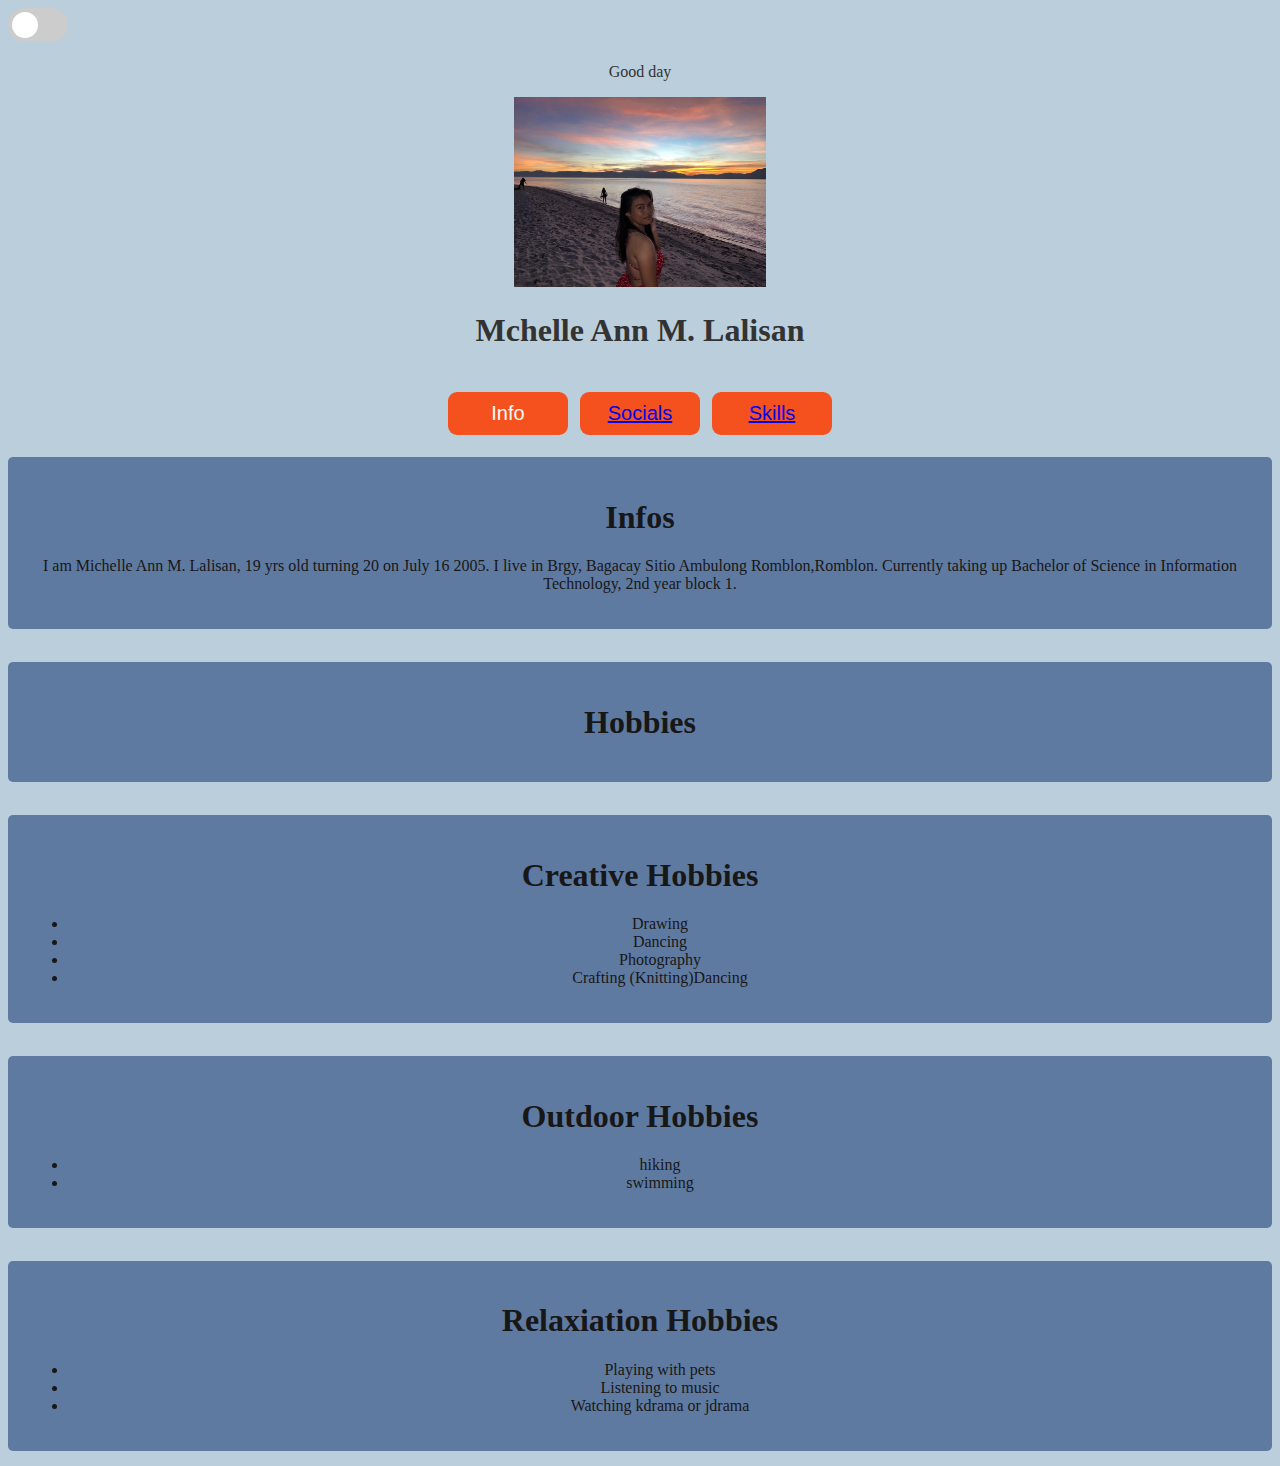
<file: FINAL_PROJECT_T7_MICHELLE_LALISAN/index.html>
<!DOCTYPE html>
<html lang="en">
<head>
    <meta charset="UTF-8">
    <meta name="viewport" content="width=device-width, initial-scale=1.0">
    <title>portfolio</title>
    <link rel="stylesheet"href="css/style.css">
    <link rel="stylesheet" href="https://cdnjs.cloudflare.com/ajax/libs/font-awesome/6.7.2/css/all.min.css" integrity="sha512-Evv84Mr4kqVGRNSgIGL/F/aIDqQb7xQ2vcrdIwxfjThSH8CSR7PBEakCr51Ck+w+/U6swU2Im1vVX0SVk9ABhg==" crossorigin="anonymous" referrerpolicy="no-referrer" />

</head>
<body>

    <label class="switch">
        <input type="checkbox" id="darkModeToggle">
        <span class="slider round"></span>
    </label>

    
    <center>
        <p id="demo"></p>
        <img src="profile.jpeg" height="20%" width="20%">
        <h1>Mchelle Ann M. Lalisan</h1>
        <br>

        <button class="button" style="vertical-align:middle"><span>Info</a></span></button>
        <button class="button" style="vertical-align:middle"><span><a href="socials.html">Socials</a></span></button>
        <button class="button" style="vertical-align:middle"><span><a href="skills.html">Skills</a></span></button>
    </center>
    <br>
    <div class="content">
        <center>
            <h1>Infos</h1>
            <p>I am Michelle Ann M. Lalisan, 19 yrs old turning 20 on July 16 2005. I live in Brgy, Bagacay Sitio Ambulong Romblon,Romblon. Currently taking up Bachelor of Science in Information Technology, 2nd year block 1.</p>
        </center>
    </div>
    <br>
    <div class="content">
        <center>
            <h1>Hobbies</h1>
        </center>
    </div>
    <br>
    <div class="content">
        <center>
            <h1>Creative Hobbies</h1>
           <ul>
            <li>Drawing</li>
            <li>Dancing</li>
            <li>Photography</li>
            <li>Crafting (Knitting)Dancing</li>
           </ul>
        </center>
    </div>
    <br>
    <div class="content">
        <center>
            <h1>Outdoor Hobbies</h1>
           <ul>
            <li>hiking</li>
            <li>swimming</li>
           </ul>
        </center>
    </div>
    <br>
    <div class="content">
        <center>
            <h1>Relaxiation Hobbies</h1>
           <ul>
            <li>Playing with pets</li>
            <li>Listening to music</li>
            <li>Watching kdrama or jdrama</li>
           </ul>
        </center>
    </div>
    <script src="script.js"></script>
</body>
</html>
</file>
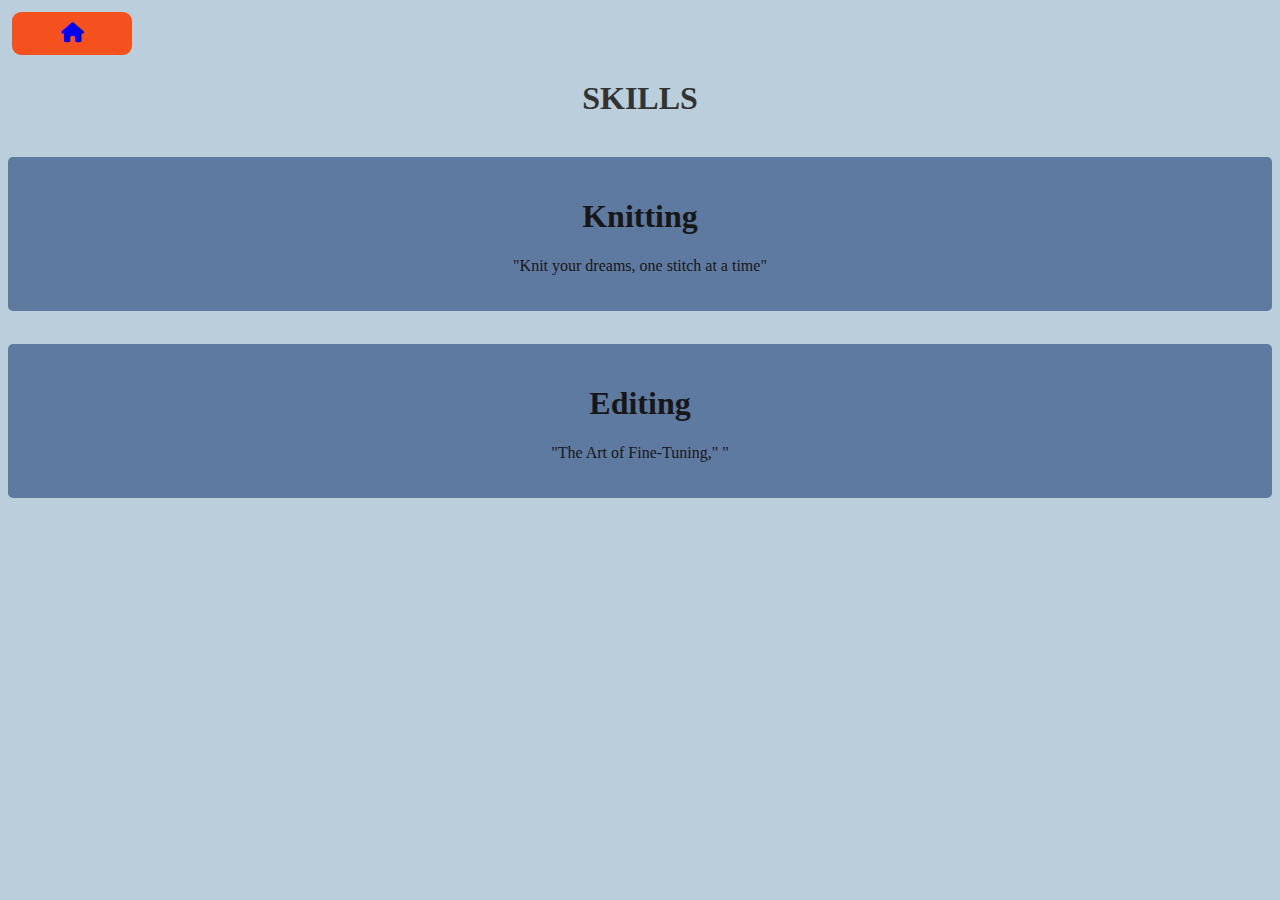
<file: FINAL_PROJECT_T7_MICHELLE_LALISAN/skills.html>
<!DOCTYPE html>
<html lang="en">
<head>
    <meta charset="UTF-8">
    <meta name="viewport" content="width=device-width, initial-scale=1.0">
    <title></title>
    <link rel="stylesheet"href="css/style.css">
    <link rel="stylesheet" href="https://cdnjs.cloudflare.com/ajax/libs/font-awesome/6.7.2/css/all.min.css" integrity="sha512-Evv84Mr4kqVGRNSgIGL/F/aIDqQb7xQ2vcrdIwxfjThSH8CSR7PBEakCr51Ck+w+/U6swU2Im1vVX0SVk9ABhg==" crossorigin="anonymous" referrerpolicy="no-referrer" />
</head>
<body>
    <button class="button" style="vertical-align:middle"><span><a href="index.html"><i class="fa-solid fa-house"></i></a></span></button>
    <div class="header">
    <center>
        <h1>SKILLS</h1>
    </center>
    </div>
    <br>
    <div class="content">
        <center>
            <h1>Knitting</h1>
            <p>"Knit your dreams, one stitch at a time"</p>
        </center>
    </div>
    <br>
    <div class="content">
        <center>
            <h1>Editing</h1>
            <p> "The Art of Fine-Tuning," "</p>
        </center>
    </div>
    <script src="script.js"></script>
</body>
</html>
</file>
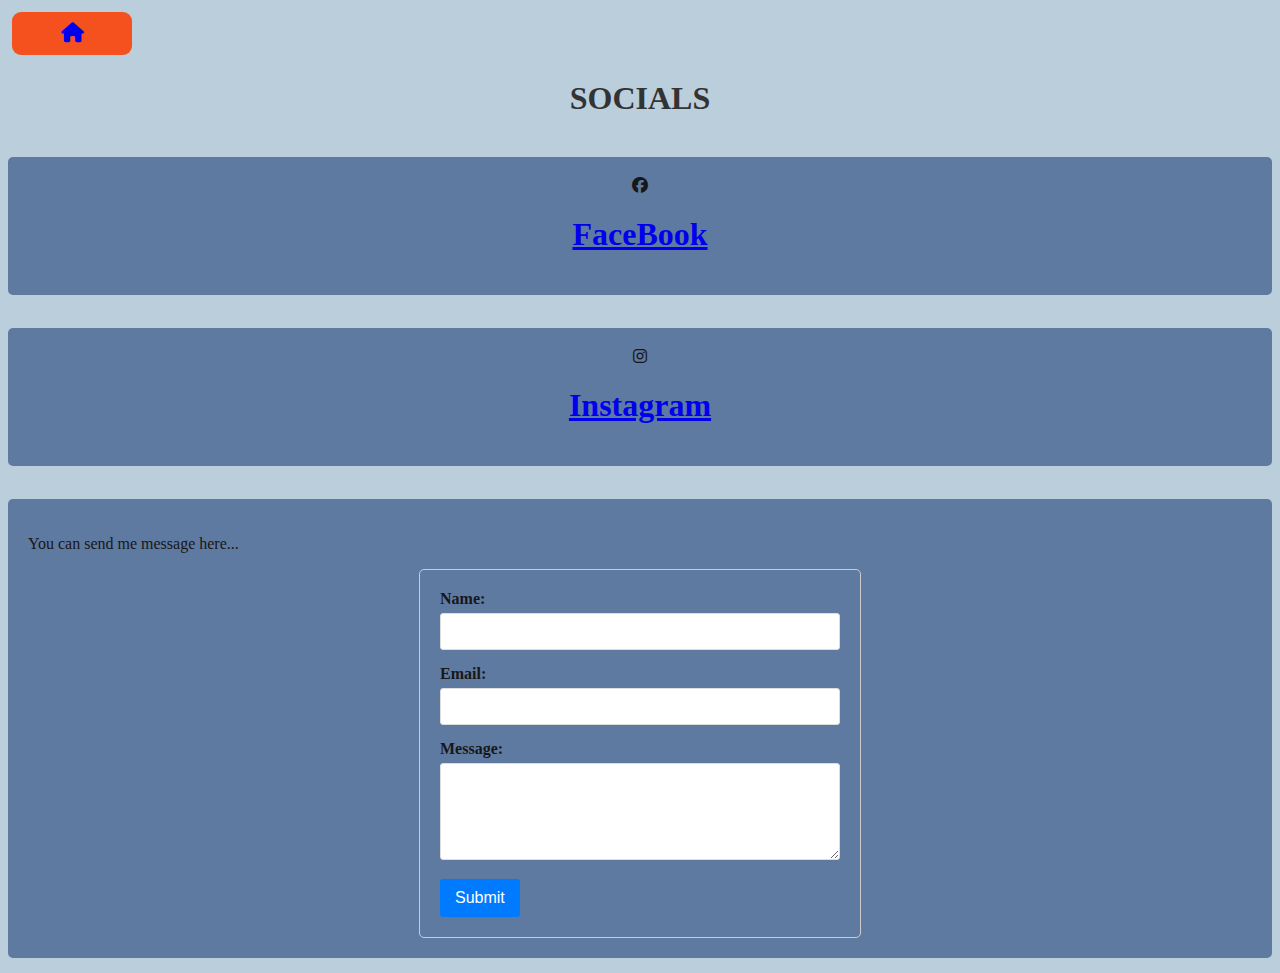
<file: FINAL_PROJECT_T7_MICHELLE_LALISAN/socials.html>
<!DOCTYPE html>
<html lang="en">
<head>
    <meta charset="UTF-8">
    <meta name="viewport" content="width=device-width, initial-scale=1.0">
    <title></title>
         <link rel="stylesheet"href="css/style.css">
         <link rel="stylesheet" href="https://cdnjs.cloudflare.com/ajax/libs/font-awesome/6.7.2/css/all.min.css" integrity="sha512-Evv84Mr4kqVGRNSgIGL/F/aIDqQb7xQ2vcrdIwxfjThSH8CSR7PBEakCr51Ck+w+/U6swU2Im1vVX0SVk9ABhg==" crossorigin="anonymous" referrerpolicy="no-referrer" />
</head>
<body>
    <button class="button" style="vertical-align:middle"><span><a href="index.html"><i class="fa-solid fa-house"></i></a></span></button>
    <div class="header">
    <center>
        <h1>SOCIALS</h1>
    </center>
    </div>
    <br>
    <div class="content">
        <center>
            <i class="fa-brands fa-facebook"></i>
            <a href="https://www.facebook.com/share/1AfkgmQToj/"><h1>FaceBook</h1></a>
        </center>
    </div>
    <br>
    <div class="content">
        <center>

            <i class="fa-brands fa-instagram"></i>
            <a href="https://l.messenger.com/l.php?u=https%3A%2F%2Fwww.instagram.com%2Fcllme_elle%3Figsh%3DMWNwOHgxNWFkZmhubg%253D%253D&h=AT1v82qNnnxdmz9M2XKMgs9jGy51yEC0E-kBbr4RgQ9blc9fPdL-1Nc9FHCPT351xYExIRjAXmM1iOU5KBivDsBIVLxWNB8gBXMHD6xNrGJCNx7mPT2QI4vvJ4EJz_rby7UR7A"><h1>Instagram</h1></a>
        </center>
    </div>
    <br>
    <div class="content">
        <p>You can send me message here...</p>
    <form id="contactForm">
        <div>
            <label for="name">Name:</label>
            <input type="text" id="name" name="name" required>
            <span class="error-message" id="nameError"></span>
        </div>
        <div>
            <label for="email">Email:</label>
            <input type="email" id="email" name="email" required>
            <span class="error-message" id="emailError"></span>
        </div>
        <div>
            <label for="message">Message:</label>
            <textarea id="message" name="message" rows="5" required></textarea>
            <span class="error-message" id="messageError"></span>
        </div>
        <button type="submit">Submit</button>
        <div id="submissionMessage" class="hidden"></div>
    </form>
</div>
    <script src="script.js"></script>
</script>
</body>
</html>
</file>
<file: FINAL_PROJECT_T7_MICHELLE_LALISAN/css/style.css>
body {
    background-color: rgb(186, 206, 219); 
    color: #333;
    transition: background-color 0.3s ease, color 0.3s ease; 
}

.content {
    background-color: rgb(95, 122, 161); /* Light content background / color ng box*/
    color: #181717;
    padding: 20px;
    border-radius: 5px;
}

.switch {
    position: relative;
    display: inline-block;
    width: 60px;
    height: 34px;
}

.switch input {
    opacity: 0;
    width: 0;
    height: 0;
}

.slider {
    position: absolute;
    cursor: pointer;
    top: 0;
    left: 0;
    right: 0;
    bottom: 0;
    background-color: #ccc;
    -webkit-transition: .4s;
    transition: .4s;
}

.slider:before {
    position: absolute;
    content: "";
    height: 26px;
    width: 26px;
    left: 4px;
    bottom: 4px;
    background-color: white;
    -webkit-transition: .4s;
    transition: .4s;
}

input:checked + .slider {
    background-color: #2196F3;
}

input:focus + .slider {
    box-shadow: 0 0 1px #2196F3;
}

input:checked + .slider:before {
    -webkit-transform: translateX(26px);
    -ms-transform: translateX(26px);
    transform: translateX(26px);
}

.slider.round {
    border-radius: 34px;
}

.slider.round:before {
    border-radius: 50%;
}

body.dark-mode {
    background-color: #121212; 
    color: hsl(0, 0%, 100%); 
}

body.dark-mode .content {
    background-color: #333; 
    color: #c98e8e;
}
.button {
  display: inline-block;
  border-radius: 9px;
  background-color: #f4511e;
  border: none;
  color: #fdf9f9;
  text-align: center;
  font-size: 20px;
  padding: 10px;
  width: 120px;
  transition: all 0.5s;
  cursor: pointer;
  margin: 4px;
}

.button span {
  cursor: pointer;
  display: inline-block;
  position: relative;
  transition: 0.5s;
}

.button span:after {
  content: '\00bb';
  position: absolute;
  opacity: 0;
  top: 0;
  right: -20px;
  transition: 0.5s;
}

.button:hover span {
  padding-right: 25px;
}

.button:hover span:after {
  opacity: 1;
  right: 0;
}

#more {/* show more */
    display: none;
}

form {/* formvalidation */
    max-width: 400px;
    margin: 0 auto;
    padding: 20px;
    border: 1px solid #ccc;
    border-radius: 5px;
}

div {
    margin-bottom: 15px;
}

label {
    display: block;
    margin-bottom: 5px;
    font-weight: bold;
}

input[type="text"],
input[type="email"],
textarea {
    width: 100%;
    padding: 10px;
    border: 1px solid #ddd;
    border-radius: 3px;
    box-sizing: border-box;
}

textarea {
    resize: vertical;
}

button[type="submit"] {
    background-color: #007bff;
    color: white;
    padding: 10px 15px;
    border: none;
    border-radius: 3px;
    cursor: pointer;
    font-size: 16px;
}

button[type="submit"]:hover {
    background-color: #0056b3;
}

.error-message {
    display: block;
    color: red;
    font-size: 0.9em;
    margin-top: 5px;
}

.hidden {
    display: none;
}

.success-message {
    color: green;
    margin-top: 10px;
    font-weight: bold;
}

.error-submission {
    color: red;
    margin-top: 10px;
    font-weight: bold;
}
</file>
